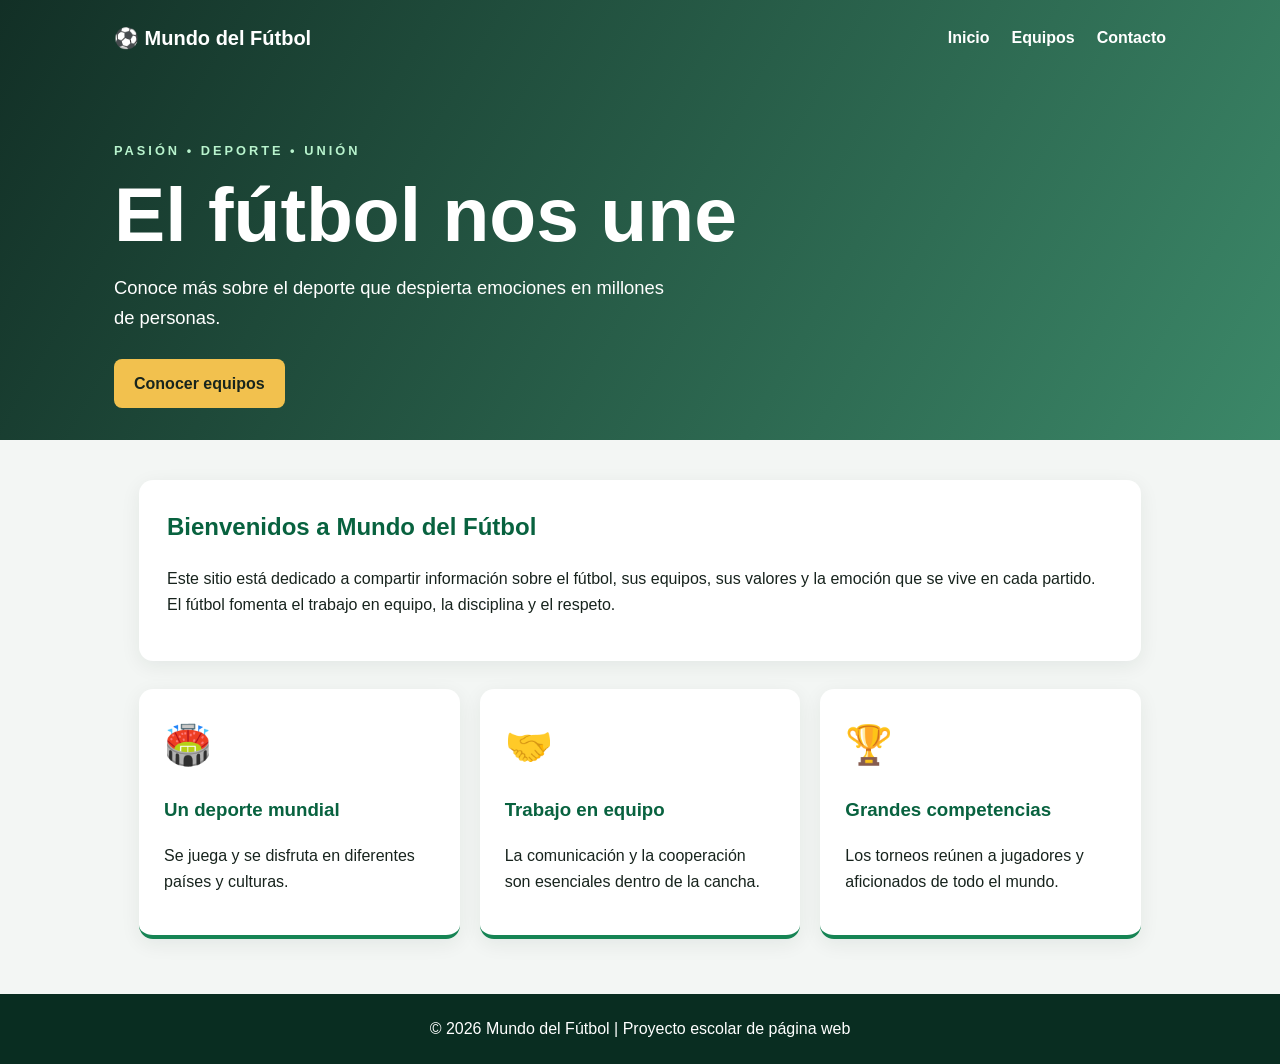
<file: index.html>
<!DOCTYPE html>
<html lang="es">
<head>
  <meta charset="UTF-8">
  <meta name="viewport" content="width=device-width, initial-scale=1.0">
  <title>Mundo del Fútbol | Inicio</title>
  <link rel="stylesheet" href="estilos.css">
</head>
<body>
  <header class="hero">
    <nav class="nav">
      <a class="logo" href="index.html">⚽ Mundo del Fútbol</a>
      <div class="links">
        <a href="index.html">Inicio</a>
        <a href="equipos.html">Equipos</a>
        <a href="contacto.html">Contacto</a>
      </div>
    </nav>
    <div class="hero-content">
      <p class="tag">PASIÓN • DEPORTE • UNIÓN</p>
      <h1>El fútbol nos une</h1>
      <p>Conoce más sobre el deporte que despierta emociones en millones de personas.</p>
      <a class="btn" href="equipos.html">Conocer equipos</a>
    </div>
  </header>
  <main class="container">
    <section class="intro">
      <h2>Bienvenidos a Mundo del Fútbol</h2>
      <p>Este sitio está dedicado a compartir información sobre el fútbol, sus equipos, sus valores y la emoción que se vive en cada partido. El fútbol fomenta el trabajo en equipo, la disciplina y el respeto.</p>
    </section>
    <section class="cards">
      <article class="card"><div class="emoji">🏟️</div><h3>Un deporte mundial</h3><p>Se juega y se disfruta en diferentes países y culturas.</p></article>
      <article class="card"><div class="emoji">🤝</div><h3>Trabajo en equipo</h3><p>La comunicación y la cooperación son esenciales dentro de la cancha.</p></article>
      <article class="card"><div class="emoji">🏆</div><h3>Grandes competencias</h3><p>Los torneos reúnen a jugadores y aficionados de todo el mundo.</p></article>
    </section>
  </main>
  <footer>© 2026 Mundo del Fútbol | Proyecto escolar de página web</footer>
</body>
</html>
</file>
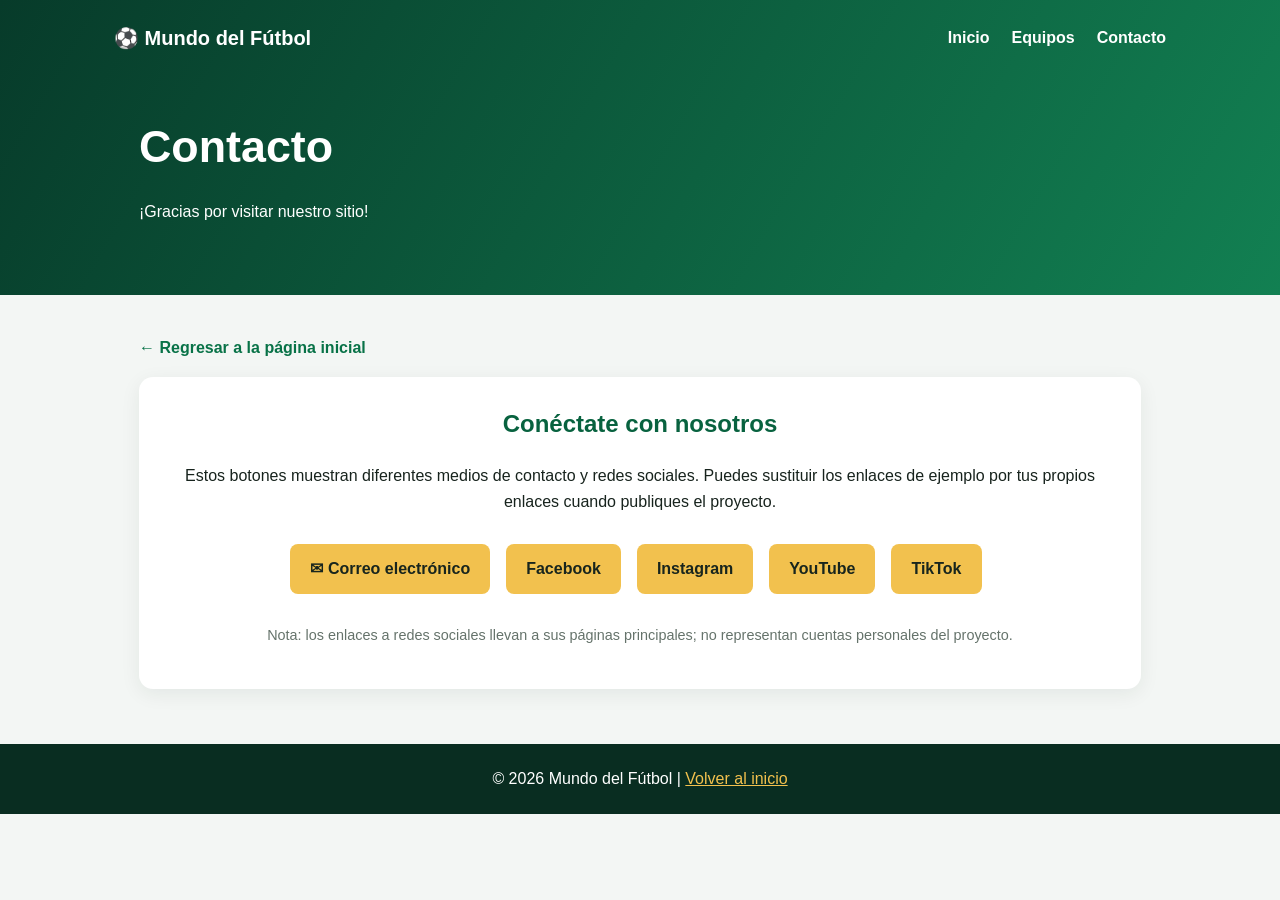
<file: contacto.html>
<!DOCTYPE html>
<html lang="es">
<head>
  <meta charset="UTF-8">
  <meta name="viewport" content="width=device-width, initial-scale=1.0">
  <title>Mundo del Fútbol | Contacto</title>
  <link rel="stylesheet" href="estilos.css">
</head>
<body>
  <header class="subhero">
    <nav class="nav">
      <a class="logo" href="index.html">⚽ Mundo del Fútbol</a>
      <div class="links"><a href="index.html">Inicio</a><a href="equipos.html">Equipos</a><a href="contacto.html">Contacto</a></div>
    </nav>
    <div class="subhero-content"><h1>Contacto</h1><p>¡Gracias por visitar nuestro sitio!</p></div>
  </header>
  <main class="container">
    <p class="back"><a href="index.html">← Regresar a la página inicial</a></p>
    <section class="intro contact-box">
      <h2>Conéctate con nosotros</h2>
      <p>Estos botones muestran diferentes medios de contacto y redes sociales. Puedes sustituir los enlaces de ejemplo por tus propios enlaces cuando publiques el proyecto.</p>
      <div class="buttons">
        <a class="btn" href="mailto:ejemplo@correo.com">✉ Correo electrónico</a>
        <a class="btn" href="https://www.facebook.com/" target="_blank" rel="noopener">Facebook</a>
        <a class="btn" href="https://www.instagram.com/" target="_blank" rel="noopener">Instagram</a>
        <a class="btn" href="https://www.youtube.com/" target="_blank" rel="noopener">YouTube</a>
        <a class="btn" href="https://www.tiktok.com/" target="_blank" rel="noopener">TikTok</a>
      </div>
      <p class="note">Nota: los enlaces a redes sociales llevan a sus páginas principales; no representan cuentas personales del proyecto.</p>
    </section>
  </main>
  <footer>© 2026 Mundo del Fútbol | <a href="index.html">Volver al inicio</a></footer>
</body>
</html>
</file>
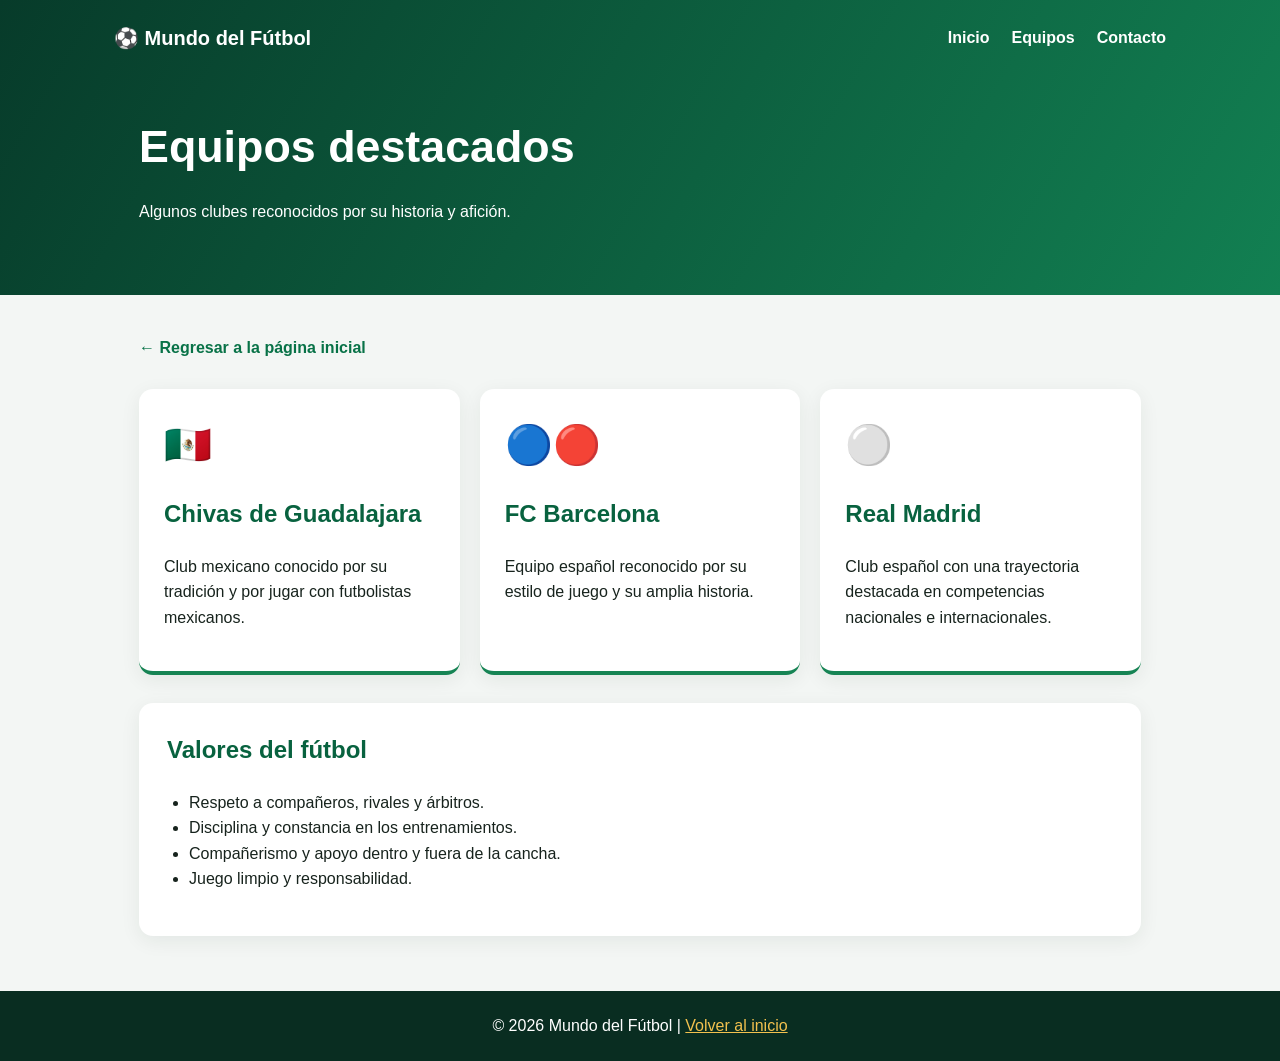
<file: equipos.html>
<!DOCTYPE html>
<html lang="es">
<head>
  <meta charset="UTF-8">
  <meta name="viewport" content="width=device-width, initial-scale=1.0">
  <title>Mundo del Fútbol | Equipos</title>
  <link rel="stylesheet" href="estilos.css">
</head>
<body>
  <header class="subhero">
    <nav class="nav">
      <a class="logo" href="index.html">⚽ Mundo del Fútbol</a>
      <div class="links"><a href="index.html">Inicio</a><a href="equipos.html">Equipos</a><a href="contacto.html">Contacto</a></div>
    </nav>
    <div class="subhero-content"><h1>Equipos destacados</h1><p>Algunos clubes reconocidos por su historia y afición.</p></div>
  </header>
  <main class="container">
    <p class="back"><a href="index.html">← Regresar a la página inicial</a></p>
    <section class="cards">
      <article class="card team"><div class="emoji">🇲🇽</div><h2>Chivas de Guadalajara</h2><p>Club mexicano conocido por su tradición y por jugar con futbolistas mexicanos.</p></article>
      <article class="card team"><div class="emoji">🔵🔴</div><h2>FC Barcelona</h2><p>Equipo español reconocido por su estilo de juego y su amplia historia.</p></article>
      <article class="card team"><div class="emoji">⚪</div><h2>Real Madrid</h2><p>Club español con una trayectoria destacada en competencias nacionales e internacionales.</p></article>
    </section>
    <section class="intro">
      <h2>Valores del fútbol</h2>
      <ul class="values"><li>Respeto a compañeros, rivales y árbitros.</li><li>Disciplina y constancia en los entrenamientos.</li><li>Compañerismo y apoyo dentro y fuera de la cancha.</li><li>Juego limpio y responsabilidad.</li></ul>
    </section>
  </main>
  <footer>© 2026 Mundo del Fútbol | <a href="index.html">Volver al inicio</a></footer>
</body>
</html>
</file>
<file: estilos.css>
*{box-sizing:border-box}html{scroll-behavior:smooth}body{margin:0;font-family:Arial,Helvetica,sans-serif;background:#f3f6f4;color:#17231d;line-height:1.6}.hero{min-height:440px;background:linear-gradient(120deg,rgba(4,35,25,.94),rgba(8,105,65,.78)),url('https://images.unsplash.com/photo-1522778119026-d647f0596c20?auto=format&fit=crop&w=1600&q=80') center/cover;color:white}.nav{max-width:1100px;margin:auto;padding:22px 24px;display:flex;justify-content:space-between;align-items:center;gap:20px}.logo{font-weight:800;font-size:1.25rem;color:white;text-decoration:none}.links{display:flex;gap:22px;flex-wrap:wrap}.links a{color:white;text-decoration:none;font-weight:700}.links a:hover,.back a:hover{text-decoration:underline}.hero-content{max-width:1100px;margin:65px auto 0;padding:0 24px}.tag{letter-spacing:3px;font-size:.8rem;font-weight:bold;color:#b8f3cd}.hero h1{font-size:clamp(2.5rem,7vw,4.8rem);line-height:1.05;margin:10px 0}.hero-content>p:not(.tag){font-size:1.15rem;max-width:560px}.btn{display:inline-block;background:#f2c14e;color:#18251d;text-decoration:none;padding:12px 20px;border-radius:8px;font-weight:800;margin:8px 8px 8px 0;border:0}.btn:hover{background:#ffda78;transform:translateY(-1px)}.container{max-width:1050px;margin:40px auto;padding:0 24px}.intro{background:white;padding:28px;border-radius:14px;box-shadow:0 5px 20px #10251a12;margin-bottom:28px}.intro h2{color:#08623f;margin-top:0}.cards{display:grid;grid-template-columns:repeat(auto-fit,minmax(220px,1fr));gap:20px;margin:28px 0}.card{background:white;padding:25px;border-radius:14px;box-shadow:0 5px 20px #10251a12;border-bottom:4px solid #168454}.card h3,.card h2{color:#08623f}.emoji{font-size:2.4rem}.subhero{background:linear-gradient(120deg,#073b2a,#128052);color:white}.subhero-content{max-width:1050px;margin:auto;padding:35px 24px 55px}.subhero h1{font-size:2.8rem;margin:0}.back a{color:#087247;font-weight:bold;text-decoration:none}.values{padding-left:22px}.contact-box{text-align:center}.buttons{display:flex;justify-content:center;flex-wrap:wrap;gap:8px;margin:22px 0}.note{font-size:.9rem;color:#65736b}footer{text-align:center;background:#092d21;color:white;padding:22px;margin-top:55px}footer a{color:#f2c14e}@media(max-width:600px){.nav{align-items:flex-start;flex-direction:column}.links{gap:14px}.hero-content{margin-top:40px}.subhero h1{font-size:2.2rem}}
</file>
